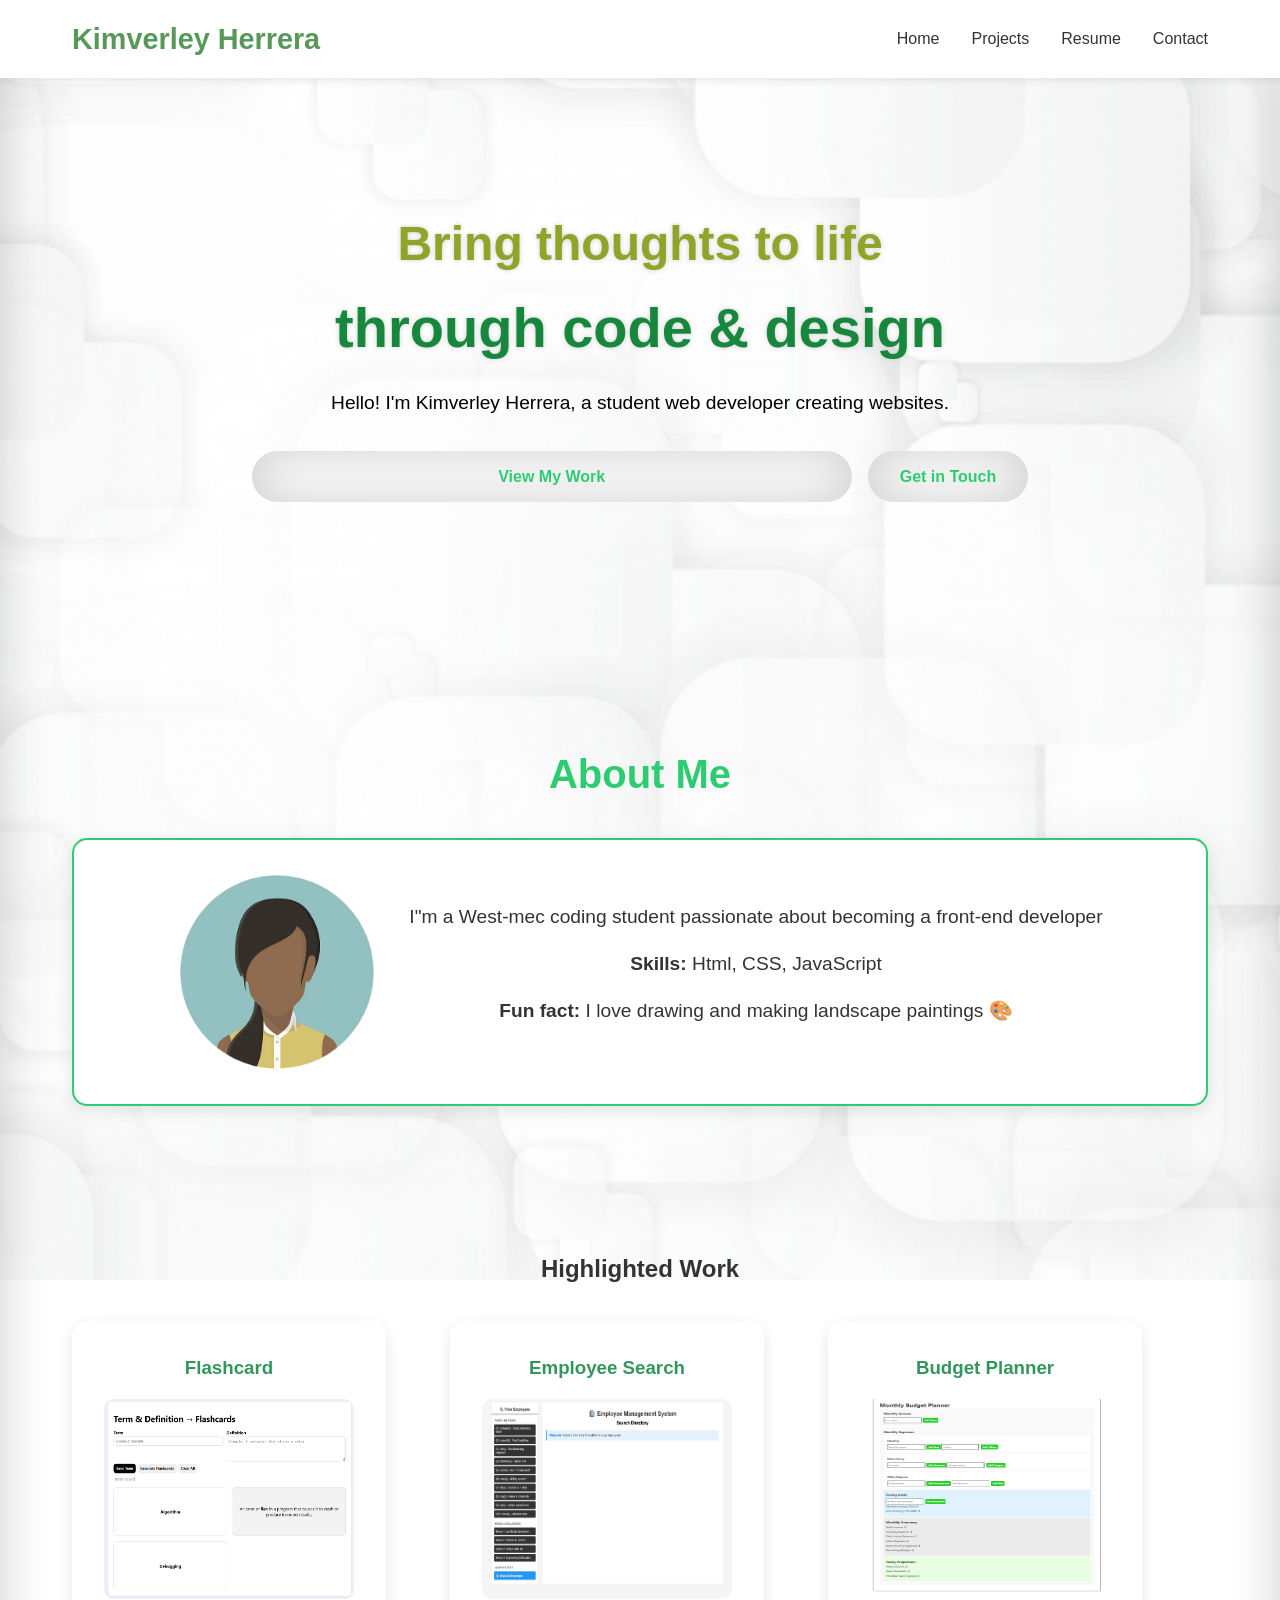
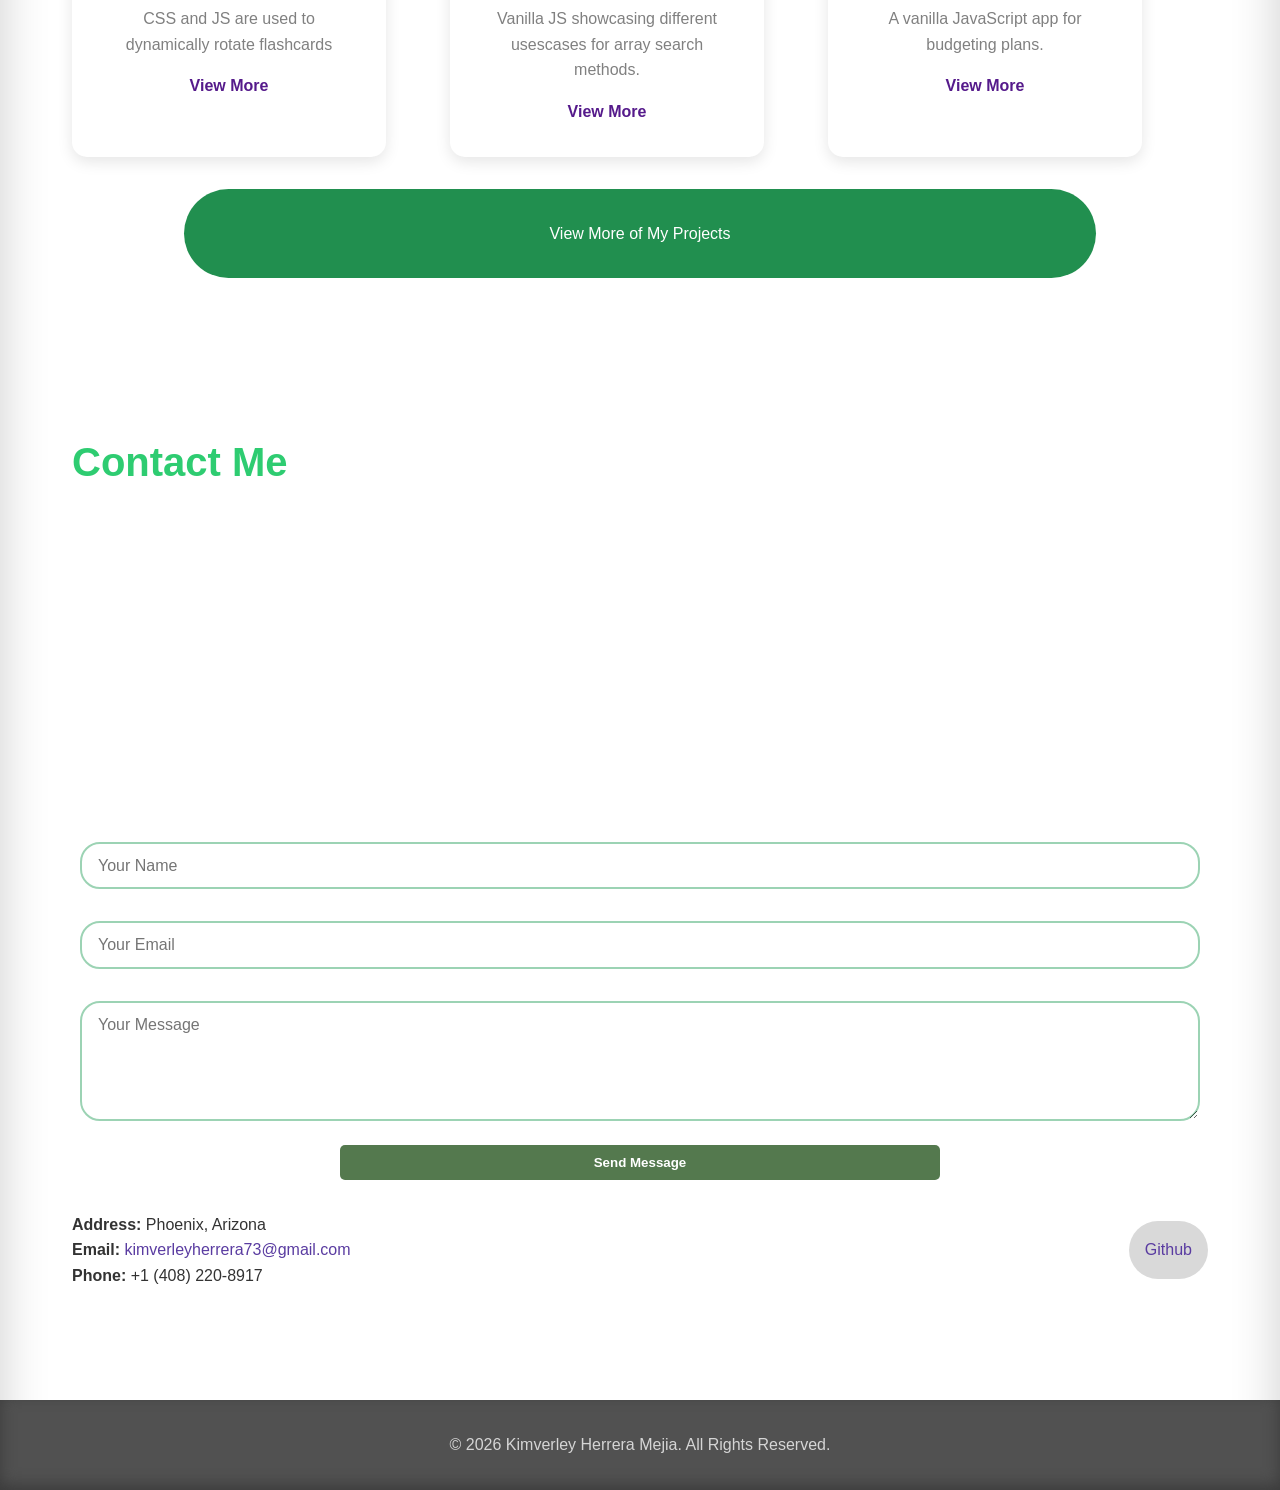
<file: index.html>
<!DOCTYPE html>
<html lang="en">
<head>
    <meta charset="UTF-8">
    <meta name="viewport" content="width=device-width, initial-scale=1.0">
    <title>Kimverley's Portfolio</title>
    <link rel="stylesheet" href="style.css">
    <style>
 .highlighted-workcard{
    max-width: 1200px;
  margin: 5rem auto;
  padding: 2rem;
  text-align: center;
  }
       .highlighted-card{
        display: flex;
        gap: 4rem;
        margin: 2rem 0;
       }
.project-card {

  width:min-content ;
  box-sizing: border-box;
  background-color: #fff;
  padding: 2rem;
  border-radius: 15px;
  box-shadow: 0 5px 15px rgba(0,0,0,0.1);
}


.project-card:hover {
  transition: all 0.2s ease;
  transform: translateY(-5px);
  box-shadow: 0 10px 20px rgba(0,0,0,0.2);
}


.project-card h3 {
  color: rgb(51, 150, 93);
  margin-bottom: 1rem;
}


.project-card p {
    color: grey;
  margin-bottom: 1rem;
}
.project-card a{
    color:rgb(85, 26, 139) ;
    padding: 0.4rem 1rem;
    font-weight: 600;
    text-decoration: none;
}
.project-card a:hover{
    text-decoration: none;
    border-radius: 5rem;
    background-color: rgb(217, 217, 217);
}

.project-card a:hover{
    text-decoration: none;
    border-radius: 5rem;
    background-color: rgb(217, 217, 217);
}

  img{
    width: 250px;
    height: 200px;
    border-radius: 10px;
  }
  @media (max-width: 768px) {
  .nav {
    flex-direction: column;
    gap: 1rem;
  }
  .project-card {
    width: 100%;
    padding: 1.5rem;
  }

  .project-card img {
    width: 100%;
    height: auto;
  }
}

@media (max-width: 480px) {
  .project h2 {
    font-size: 2rem;
  }

  .project-card {
    padding: 1.2rem;
  }

  .project-card h3 {
    font-size: 1.2rem;
  }

  .project-card p {
    font-size: 0.9rem;
  }
}
    </style>
</head>
<body>
    <!-- NAVBAR -->
     <header class="navbar">
        <div class="nav">
            <div class="logo">Kimverley Herrera</div>
            <ul class="menu">
                <li><a href="#home">Home</a></li>
                <li><a href="project.html">Projects</a></li>
                <li><a href="resume.html">Resume</a></li>
                <li><a href="#contact">Contact</a></li>
            </ul>
        </div>
     </header>
    
    <!-- HERO -->
     <section id="home" class="hero">
        <div class="hero-content">
            <h1>Bring thoughts to life <br><span>through code & design</span></h1>
            <p>Hello! I'm Kimverley Herrera, a student web developer creating websites.</p>
            
            <div class="hero-buttons">
                <a href="project.html" class="btn">View My Work</a>
                <a href="#contact" class="btn-line">Get in Touch</a>

            </div>
        </div>
     </section>
    <!-- ABOUT -->
     <section id="about" class="about">
        <h2>About Me</h2>

        <div class="about-card">
            <img src="image/profile.png" alt="Profile Picture" class="zoomed">
            <div>
                <p>I"m a West-mec coding student passionate about becoming a front-end developer</p>
                <p><strong>Skills:</strong> Html, CSS, JavaScript</p>
                <p><strong>Fun fact:</strong> I love drawing and making landscape paintings 🎨 </p>
            </div>
        </div>

     </section>
    <!-- PROJECT -->

        <section>
            <div class="highlighted-workcard">
            
                <h2>Highlighted Work</h2>
                <div class="highlighted-card">
                    <div class="project-card">
                        <h3>Flashcard</h3>
                        <img src="image/flashcard.png" >
                        <p>CSS and JS are used to dynamically rotate flashcards </p>
                        <a href="https://kimverley.github.io/Flashcard/" target="_blank">View More</a>
                    </div>

                    <div class="project-card">
                        <h3> Employee Search</h3>
                        <img src="image/employee.png" >
                        <p>Vanilla JS showcasing different usescases for array search methods. </p>
                        <a href="https://kimverley.github.io/Employee_search/" target="_blank">View More</a>
                    </div>
                    
                    <div class="project-card">
                        <h3>Budget Planner</h3>
                        <img src="image/budget.png" >
                        <p>A vanilla JavaScript app for budgeting plans. </p>
                        <a href="https://kimverley.github.io/budget-planner/" target="_blank">View More</a>
                    </div>
                </div>
                <a href="project.html">
                <div class="proj-btn">View More of My Projects</div>
            </a>
            </div>
        </section>
    <!-- CONTACT -->
     <section id="contact" class="contact">
        <h2>Contact Me</h2>
        <div class="map-container">
            
            <iframe
            src="https://www.google.com/maps/embed?pb=!1m18!1m12!1m3!1d3325.6709253397553!2d-112.29541422511411!3d33.5359404733558!2m3!1f0!2f0!3f0!3m2!1i1024!2i768!4f13.1!3m3!1m2!1s0x872b4104080e38d9%3A0x1fbd2919e78fa444!2sWest-MEC%20-%20Central%20Campus!5e0!3m2!1sen!2sus!4v1765909994743!5m2!1sen!2sus"
            width="100%"
            height="300"
            style="border:0;"
            allowfullscreen=""
            loading="lazy"
            referrerpolicy="no-referrer-when-downgrade">
            </iframe>
        </div>

        <form class="contact-form" action="https://formspree.io/f/YOUR_FORM_ID" method="POST">
            <input type="text" name="name" placeholder="Your Name" required>
            <input type="email" name="email" placeholder="Your Email" required>
            <textarea name="message" placeholder="Your Message" rows="5" required></textarea>
            <button class="btn" type="submit">Send Message</button>
        </form>

        <div class="contact-bottom">
            <div class="contact-info">
                <p><strong>Address:</strong> Phoenix, Arizona</p>
                <p><strong>Email:</strong> <a href="mailto:student@example.com">kimverleyherrera73@gmail.com</a></p>
                <p><strong>Phone:</strong> +1 (408) 220-8917</p>
            </div>

            <div class="social-icons">
            <a href="https://github.com/Kimverley">Github</a>
            </div>

        </div>


     </section>

    <!-- FOOTER -->
     <footer>
        <p>&copy; 2026 Kimverley Herrera Mejia. All Rights Reserved.</p>
     </footer>
</body>
</html>
</file>
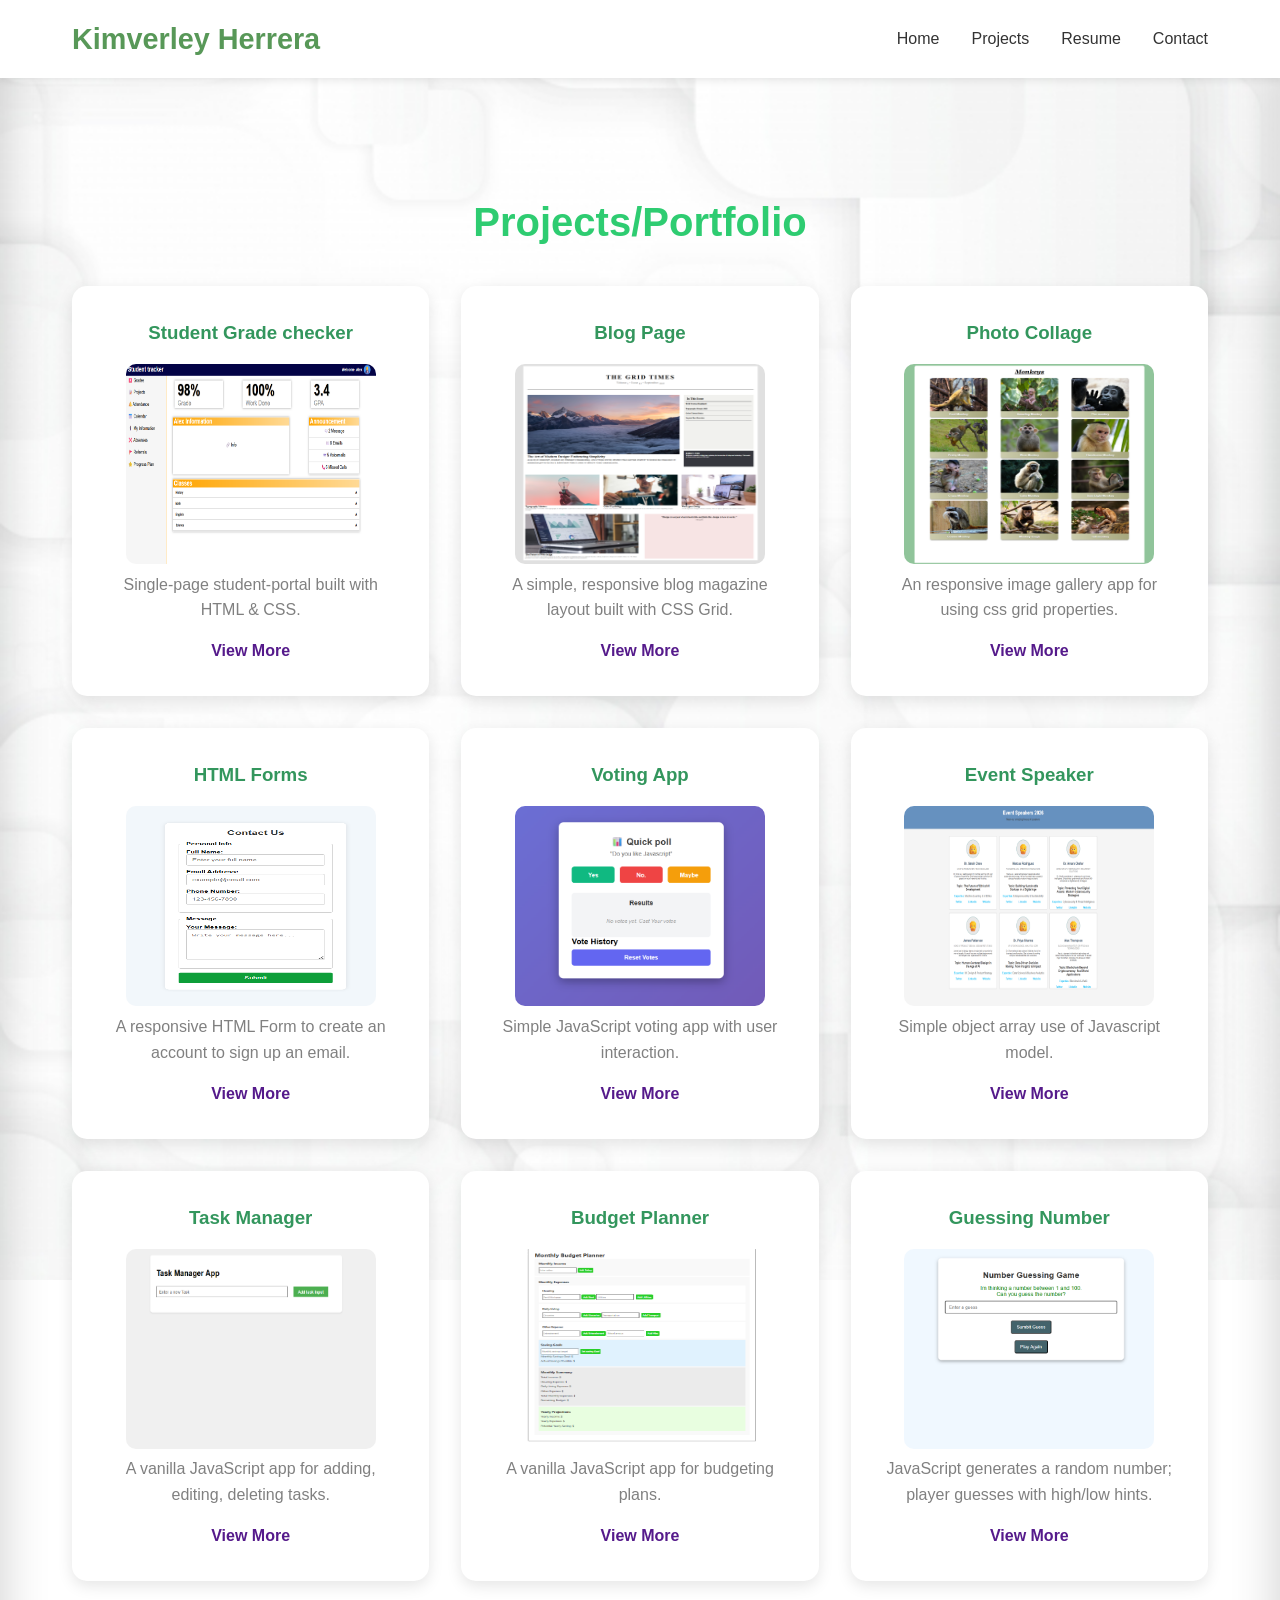
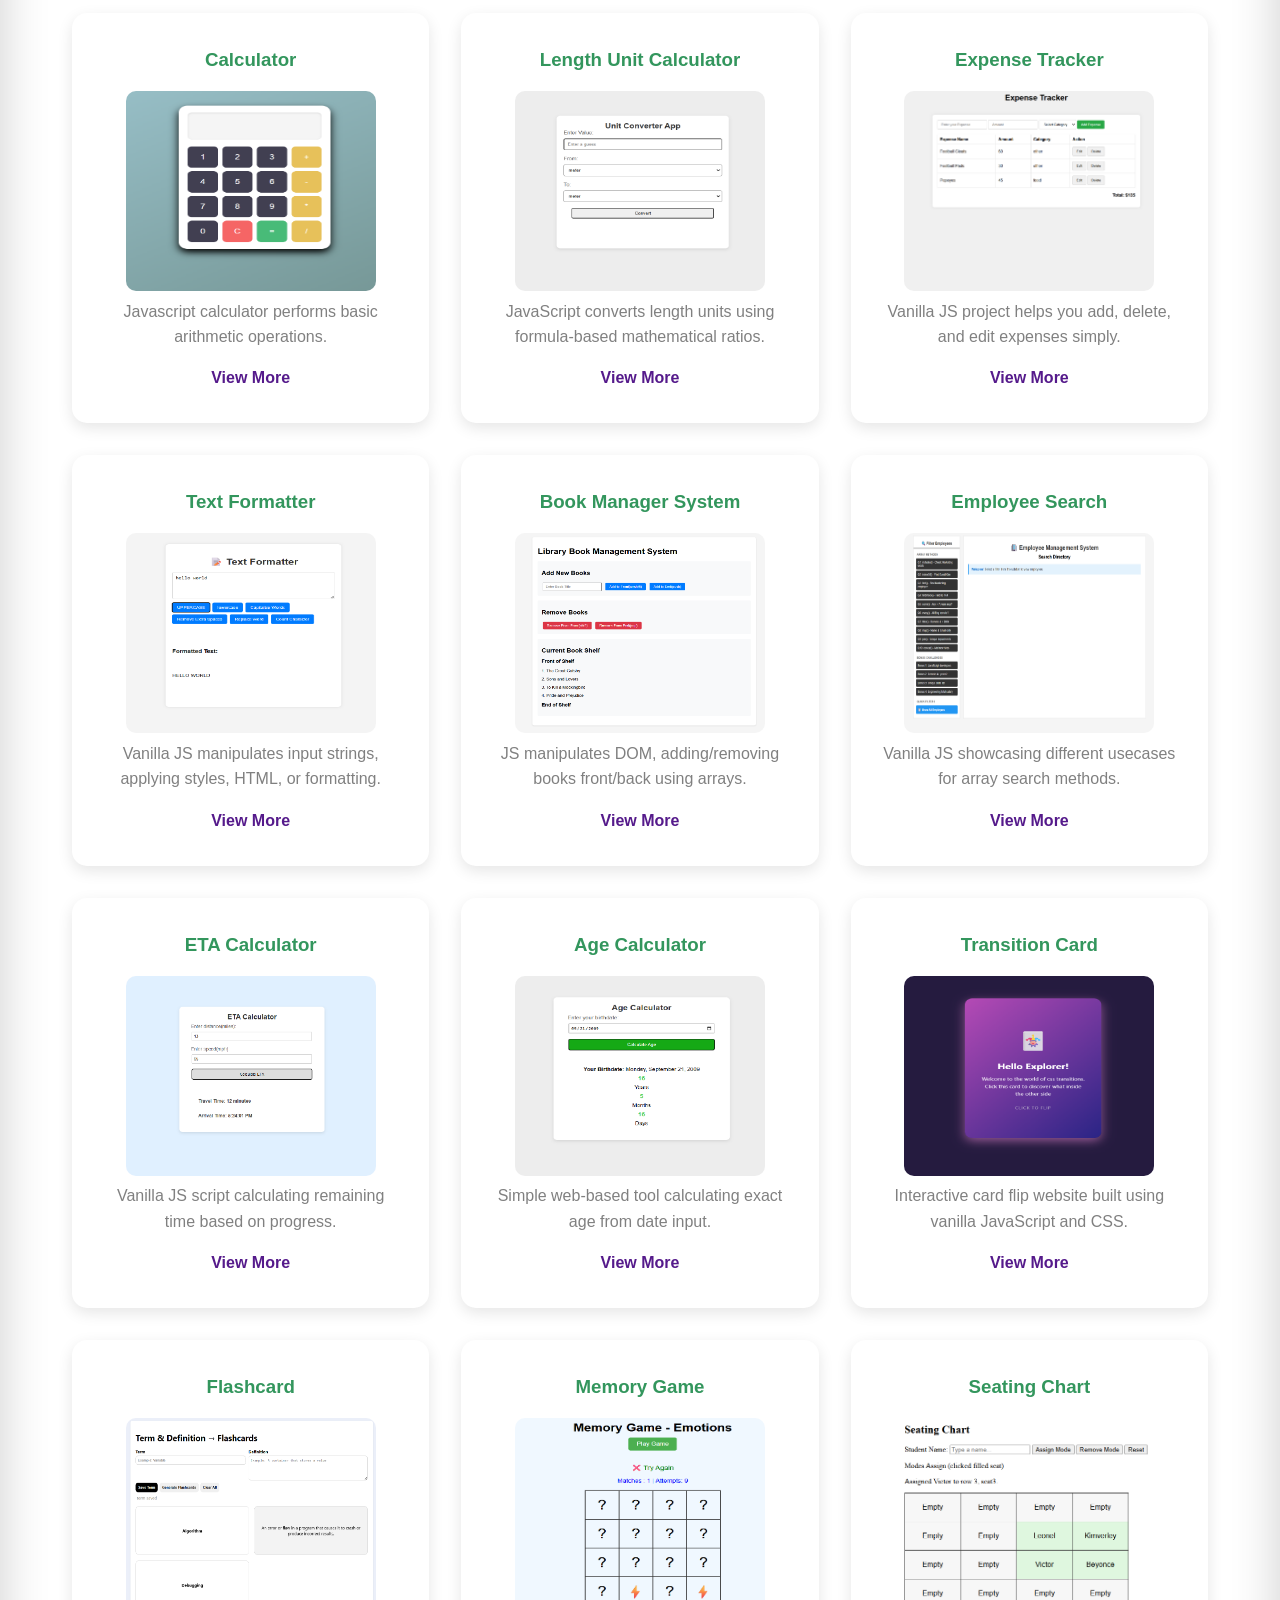
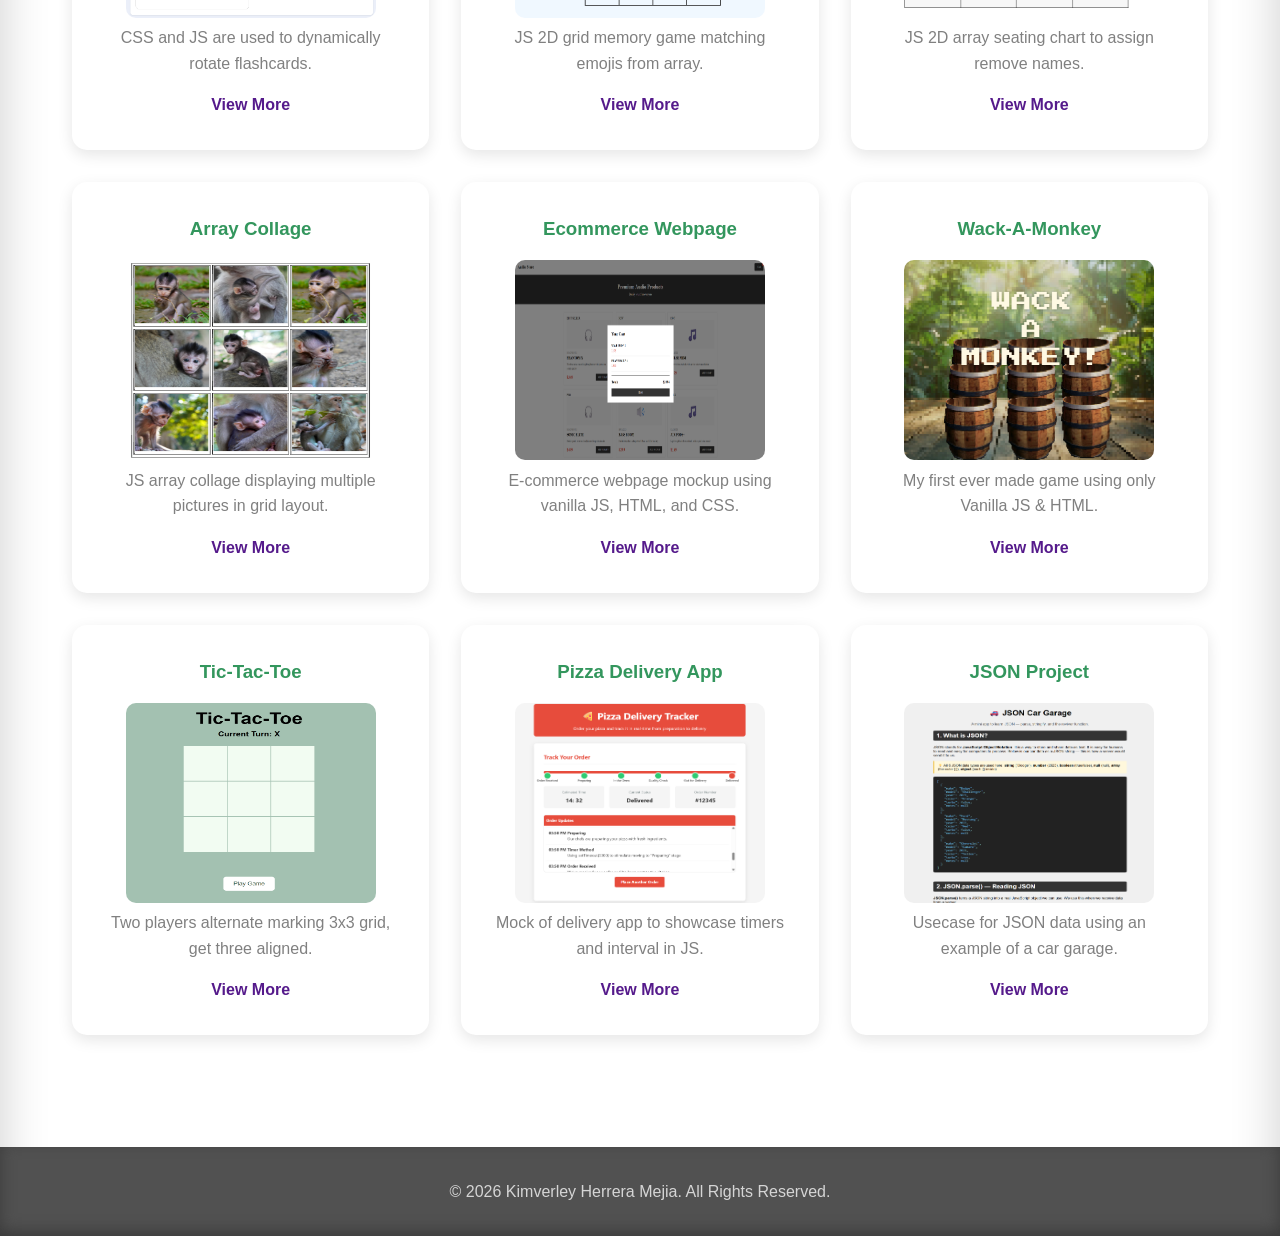
<file: project.html>
<!DOCTYPE html>
<html lang="en">
<head>
    <meta charset="UTF-8">
    <meta name="viewport" content="width=device-width, initial-scale=1.0">
    <title>Project</title>
    <link rel="stylesheet" href="style.css">
</head>
<style>
    .project {
        max-width: 1200px;
        margin: 5rem auto;
        padding: 2rem;
        text-align: center;
    }

    .project h2 {
        font-size: 2.5rem;
        margin-bottom: 2rem;
        color: #2ecc71;
    }

    .project-grid {
        display: grid;
        grid-template-columns: repeat(auto-fit, minmax(280px, 1fr));
        gap: 2rem;
    }

    .project-card {
        width: 100%;
        box-sizing: border-box;
        background-color: #fff;
        padding: 2rem;
        border-radius: 15px;
        box-shadow: 0 5px 15px rgba(0,0,0,0.1);
    }

    .project-card:hover {
        transition: all .4s;
        transform: translateY(-5px);
        box-shadow: 0 10px 20px rgba(0,0,0,0.2);
    }

    .project-card h3 {
        color: rgb(51, 150, 93);
        margin-bottom: 1rem;
    }

    .project-card p {
        color: grey;
        margin-bottom: 1rem;
    }

    .project-card a {
        color: rgb(85, 26, 139);
        padding: 0.4rem 1rem;
        font-weight: 600;
        text-decoration: none;
    }

    .project-card a:hover {
        text-decoration: none;
        border-radius: 5rem;
        background-color: rgb(217, 217, 217);
    }

    .project .btn-line {
        margin-top: 2rem;
        padding: 0.8rem 2rem;
        border: 2px solid rgb(46, 204, 113);
        color: rgb(46, 204, 113);
        font-weight: 600;
        border-radius: 50px;
        text-decoration: none;
        transition: all 0.2s ease;
    }

    img {
        width: 250px;
        height: 200px;
        border-radius: 10px;
    }

    /* media */
    @media (max-width: 992px) {
        .project {
            padding: 1rem;
        }
    }

    @media (max-width: 768px) {
        .nav {
            flex-direction: column;
            gap: 1rem;
        }

        .menu {
            flex-direction: column;
            gap: 1rem;
            text-align: center;
        }

        .project-grid {
            grid-template-columns: 1fr;
            gap: 1.5rem;
        }

        .project-card {
            width: 100%;
            padding: 1.5rem;
        }

        .project-card img {
            width: 100%;
            height: auto;
        }
    }

    @media (max-width: 480px) {
        .project h2 {
            font-size: 2rem;
        }

        .project-card {
            padding: 1.2rem;
        }

        .project-card h3 {
            font-size: 1.2rem;
        }

        .project-card p {
            font-size: 0.9rem;
        }
    }
</style>
<body>
    <!-- nav -->
    <header class="navbar">
        <div class="nav">
            <div class="logo">Kimverley Herrera</div>
            <ul class="menu">
                <li><a href="index.html">Home</a></li>
                <li><a href="project.html">Projects</a></li>
                <li><a href="resume.html">Resume</a></li>
                <li><a href="index.html">Contact</a></li>
            </ul>
        </div>
    </header>

    <!-- Project Cards -->
    <section id="project" class="project">
        <h2>Projects/Portfolio</h2>

        <div class="project-grid">

            <div class="project-card">
                <h3>Student Grade checker</h3>
                <img src="image/student.png">
                <p>Single-page student-portal built with HTML & CSS.</p>
                <a href="https://kimverley.github.io/dashboard/" target="_blank">View More</a>
            </div>

            <div class="project-card">
                <h3>Blog Page</h3>
                <img src="image/grid.png">
                <p>A simple, responsive blog magazine layout built with CSS Grid.</p>
                <a href="https://kimverley.github.io/magazine/" target="_blank">View More</a>
            </div>

            <div class="project-card">
                <h3>Photo Collage</h3>
                <img src="image/gridmonkey.png">
                <p>An responsive image gallery app for using css grid properties.</p>
                <a href="https://kimverley.github.io/images/" target="_blank">View More</a>
            </div>

            <div class="project-card">
                <h3>HTML Forms</h3>
                <img src="image/formhtml.png">
                <p>A responsive HTML Form to create an account to sign up an email.</p>
                <a href="https://kimverley.github.io/Contact-form/" target="_blank">View More</a>
            </div>

            <div class="project-card">
                <h3>Voting App</h3>
                <img src="image/poll.png">
                <p>Simple JavaScript voting app with user interaction.</p>
                <a href="https://kimverley.github.io/voting/" target="_blank">View More</a>
            </div>

            <div class="project-card">
                <h3>Event Speaker</h3>
                <img src="image/employeecard.png">
                <p>Simple object array use of Javascript model.</p>
                <a href="https://kimverley.github.io/Event-Speaker/" target="_blank">View More</a>
            </div>

            <div class="project-card">
                <h3>Task Manager</h3>
                <img src="image/taskmanage.png">
                <p>A vanilla JavaScript app for adding, editing, deleting tasks.</p>
                <a href="https://kimverley.github.io/Task-Manager/" target="_blank">View More</a>
            </div>

            <div class="project-card">
                <h3>Budget Planner</h3>
                <img src="image/budget.png">
                <p>A vanilla JavaScript app for budgeting plans.</p>
                <a href="https://kimverley.github.io/budget-planner/" target="_blank">View More</a>
            </div>

            <div class="project-card">
                <h3>Guessing Number</h3>
                <img src="image/guessnum.png">
                <p>JavaScript generates a random number; player guesses with high/low hints.</p>
                <a href="https://kimverley.github.io/Guess-Number/" target="_blank">View More</a>
            </div>

            <div class="project-card">
                <h3>Calculator</h3>
                <img src="image/calc.png">
                <p>Javascript calculator performs basic arithmetic operations.</p>
                <a href="https://kimverley.github.io/Calculator/" target="_blank">View More</a>
            </div>

            <div class="project-card">
                <h3>Length Unit Calculator</h3>
                <img src="image/unitconvert.png">
                <p>JavaScript converts length units using formula-based mathematical ratios.</p>
                <a href="https://kimverley.github.io/Length-Calc/" target="_blank">View More</a>
            </div>

            <div class="project-card">
                <h3>Expense Tracker</h3>
                <img src="image/expensetrack.png">
                <p>Vanilla JS project helps you add, delete, and edit expenses simply.</p>
                <a href="https://kimverley.github.io/Expense-Tracker/" target="_blank">View More</a>
            </div>

            <div class="project-card">
                <h3>Text Formatter</h3>
                <img src="image/textform.png">
                <p>Vanilla JS manipulates input strings, applying styles, HTML, or formatting.</p>
                <a href="https://kimverley.github.io/text-format/" target="_blank">View More</a>
            </div>

            <div class="project-card">
                <h3>Book Manager System</h3>
                <img src="image/bookmanager.png">
                <p>JS manipulates DOM, adding/removing books front/back using arrays.</p>
                <a href="https://kimverley.github.io/book-manager/" target="_blank">View More</a>
            </div>

            <div class="project-card">
                <h3>Employee Search</h3>
                <img src="image/employee.png">
                <p>Vanilla JS showcasing different usecases for array search methods.</p>
                <a href="https://kimverley.github.io/Employee_search/" target="_blank">View More</a>
            </div>

            <div class="project-card">
                <h3>ETA Calculator</h3>
                <img src="image/eta.png">
                <p>Vanilla JS script calculating remaining time based on progress.</p>
                <a href="https://kimverley.github.io/ETA-calculator/" target="_blank">View More</a>
            </div>

            <div class="project-card">
                <h3>Age Calculator</h3>
                <img src="image/age.png">
                <p>Simple web-based tool calculating exact age from date input.</p>
                <a href="https://kimverley.github.io/Age-calculator/" target="_blank">View More</a>
            </div>

            <div class="project-card">
                <h3>Transition Card</h3>
                <img src="image/cardflip.png">
                <p>Interactive card flip website built using vanilla JavaScript and CSS.</p>
                <a href="https://kimverley.github.io/card/" target="_blank">View More</a>
            </div>

            <div class="project-card">
                <h3>Flashcard</h3>
                <img src="image/flashcard.png">
                <p>CSS and JS are used to dynamically rotate flashcards.</p>
                <a href="https://kimverley.github.io/Flashcard/" target="_blank">View More</a>
            </div>

            <div class="project-card">
                <h3>Memory Game</h3>
                <img src="image/emoji-2d.png">
                <p>JS 2D grid memory game matching emojis from array.</p>
                <a href="https://kimverley.github.io/Memory_Game/" target="_blank">View More</a>
            </div>

            <div class="project-card">
                <h3>Seating Chart</h3>
                <img src="image/seatingchart.png">
                <p>JS 2D array seating chart to assign remove names.</p>
                <a href="https://kimverley.github.io/Seating-Chart/" target="_blank">View More</a>
            </div>

            <div class="project-card">
                <h3>Array Collage</h3>
                <img src="image/monkey-2d.png">
                <p>JS array collage displaying multiple pictures in grid layout.</p>
                <a href="https://kimverley.github.io/2d-Array-Collage/" target="_blank">View More</a>
            </div>

            <div class="project-card">
                <h3>Ecommerce Webpage</h3>
                <img src="image/eccommerce.png">
                <p>E-commerce webpage mockup using vanilla JS, HTML, and CSS.</p>
                <a href="https://kimverley.github.io/Tech-Ecommerce-webPage/" target="_blank">View More</a>
            </div>

            <div class="project-card">
                <h3>Wack-A-Monkey</h3>
                <img src="image/Wack-A-Monkey.png">
                <p>My first ever made game using only Vanilla JS & HTML.</p>
                <a href="https://kimverley.github.io/Wack-A-Monkey/" target="_blank">View More</a>
            </div>

            <div class="project-card">
                <h3>Tic-Tac-Toe</h3>
                <img src="image/tic-tac-toe.png">
                <p>Two players alternate marking 3x3 grid, get three aligned.</p>
                <a href="https://kimverley.github.io/tic-tac-toe/" target="_blank">View More</a>
            </div>

            <div class="project-card">
                <h3>Pizza Delivery App</h3>
                <img src="image/pizza-delivery.png">
                <p>Mock of delivery app to showcase timers and interval in JS.</p>
                <a href="https://kimverley.github.io/Pizza-delivery/" target="_blank">View More</a>
            </div>

            <div class="project-card">
                <h3>JSON Project</h3>
                <img src="image/JSON.png">
                <p>Usecase for JSON data using an example of a car garage.</p>
                <a href="https://kimverley.github.io/json/" target="_blank">View More</a>
            </div>

        </div> 
    </section>

    <footer>
        <p>&copy; 2026 Kimverley Herrera Mejia. All Rights Reserved.</p>
    </footer>
</body>
</html>
</file>
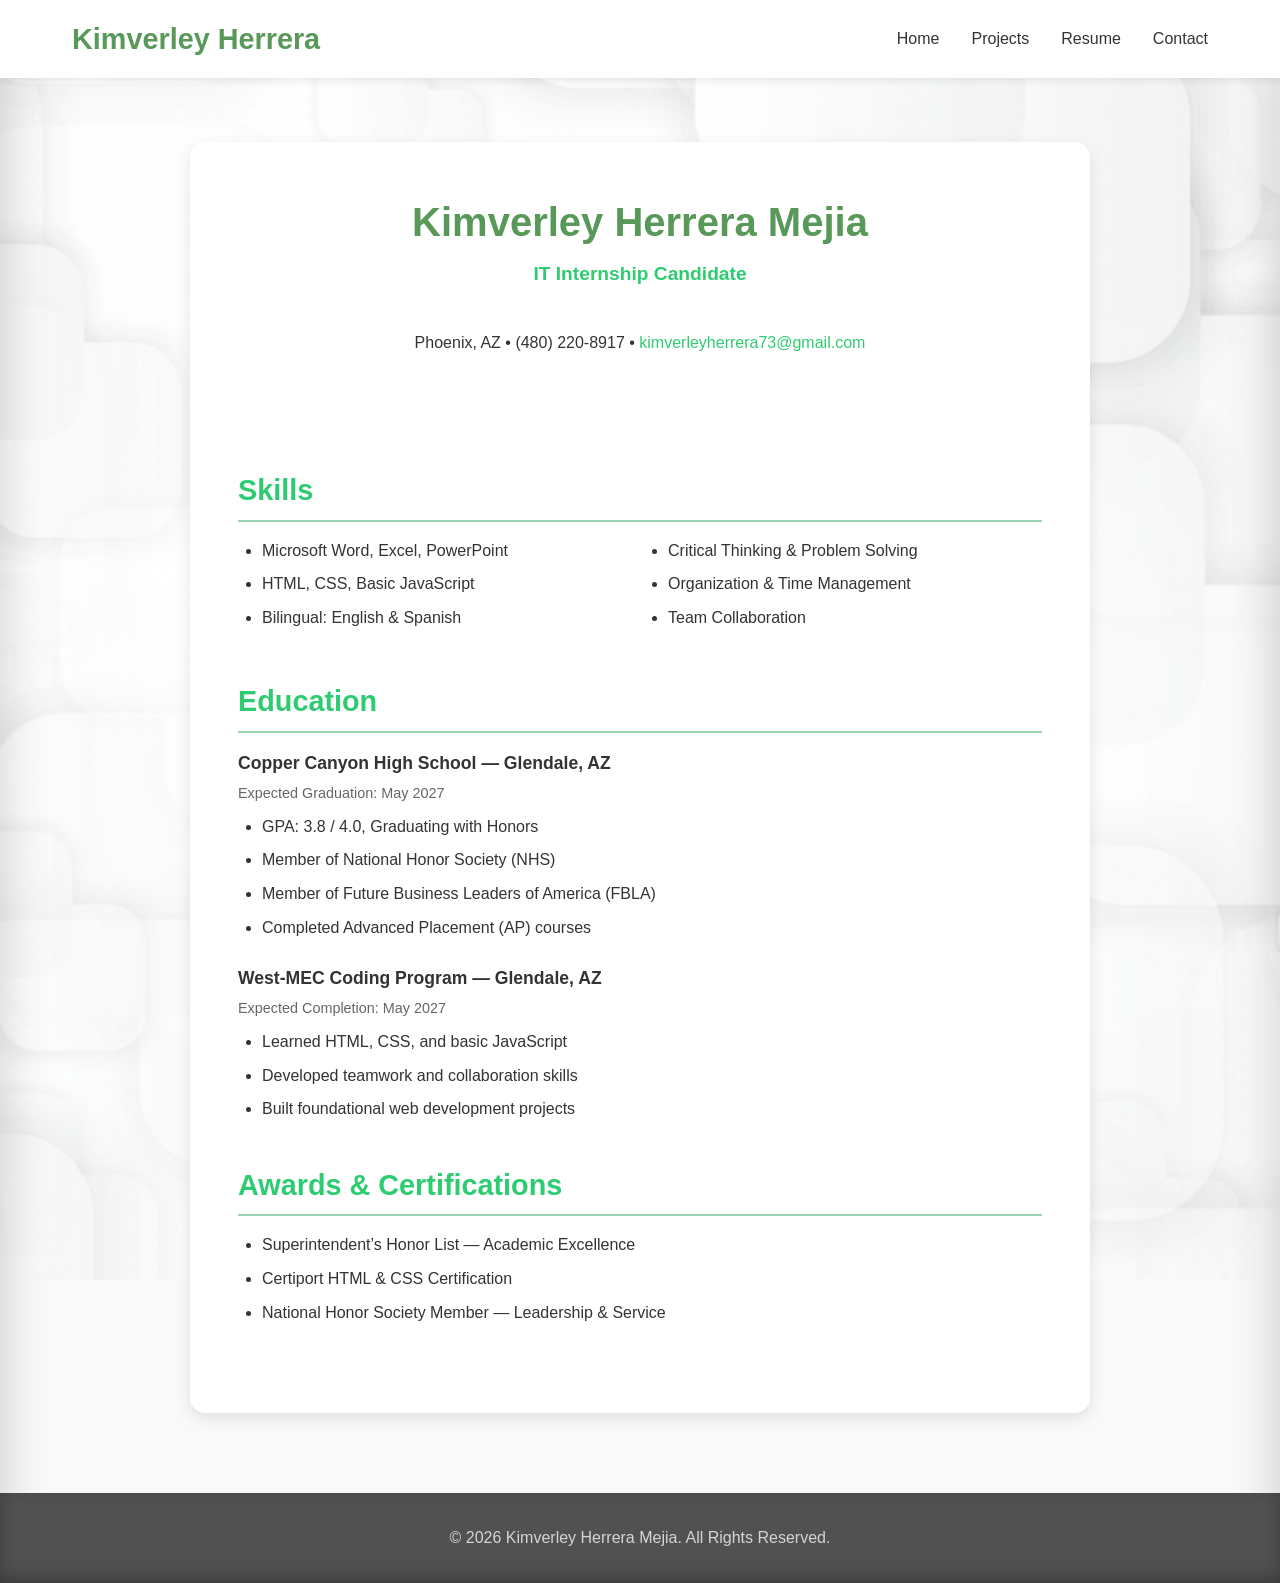
<file: resume.html>
<!DOCTYPE html>
<html lang="en">
<head>
  <meta charset="UTF-8" />
  <meta name="viewport" content="width=device-width, initial-scale=1.0"/>
  <title>Resume | Kimverley Herrera Mejia</title>
  <link rel="stylesheet" href="style.css" />
</head>
<style>
    * {
  margin: 0;
  padding: 0;
  box-sizing: border-box;
  font-family: 'Segoe UI', Tahoma, Verdana, sans-serif;
}

body {
  background-color: rgb(249, 249, 249);
  color: rgb(51, 51, 51);
  line-height: 1.6;
}

/* CONTAINER */
.resume-container {
  max-width: 900px;
  margin: 4rem auto;
  padding: 3rem;
  background-color: #ffffff;
  border-radius: 15px;
  box-shadow: 0 5px 15px rgba(0,0,0,0.1);
}

/* HEADER */
.resume-header {
  text-align: center;
  margin-bottom: 3rem;
}

.resume-header h1 {
  font-size: 2.5rem;
  color: #589858;
  margin-bottom: 0.3rem;
}

.resume-header .title {
  font-size: 1.2rem;
  font-weight: 600;
  color: rgb(46, 204, 113);
}

.resume-header .contact {
  font-size: 1rem;
  margin-top: 0.5rem;
}

.resume-header a {
  color: rgb(46, 204, 113);
  text-decoration: none;
}

.resume-header a:hover {
  text-decoration: underline;
}

/* SECTIONS */
section {
  margin-bottom: 2.5rem;
}

section h2 {
  font-size: 1.8rem;
  margin-bottom: 1rem;
  color: rgb(46, 204, 113);
  border-bottom: 2px solid rgb(156, 211, 180);
  padding-bottom: 0.4rem;
}

/* CONTENT */
.item {
  margin-bottom: 1.5rem;
}

.item h3 {
  font-size: 1.1rem;
  margin-bottom: 0.2rem;
}

.date {
  font-size: 0.9rem;
  color: #666;
}

ul {
  margin-left: 1.5rem;
  margin-top: 0.5rem;
}

li {
  margin-bottom: 0.5rem;
}


.skills-list,
.interests {
  columns: 2;
  column-gap: 2rem;
}
/* media */
@media (max-width: 992px) {
  .resume-container {
    padding: 2.5rem;
  }
}

@media (max-width: 768px) {
  .nav {
    flex-direction: column;
    gap: 1rem;
  }

  .menu {
    flex-direction: column;
    gap: 1rem;
    text-align: center;
  }

  .resume-container {
    padding: 2rem;
    margin: 2rem 1rem;
  }

  .resume-header h1 {
    font-size: 2rem;
  }

  .skills-list,
  .interests {
    columns: 1;
  }

  section h2 {
    font-size: 1.5rem;
  }

  .item h3 {
    font-size: 1rem;
  }
}

@media (max-width: 480px) {
  .resume-container {
    padding: 1.5rem;
  }

  .resume-header h1 {
    font-size: 1.7rem;
  }

  .resume-header .title {
    font-size: 1rem;
  }

  .resume-header .contact {
    font-size: 0.9rem;
  }

  section h2 {
    font-size: 1.3rem;
  }

  .item h3 {
    font-size: 0.95rem;
  }

  ul {
    margin-left: 1rem;
  }

  li {
    font-size: 0.9rem;
  }
}
</style>
<body>
    <!-- Nav -->
     <header class="navbar">
        <div class="nav">
            <div class="logo">Kimverley Herrera</div>
            <ul class="menu">
                <li><a href="index.html">Home</a></li>
                <li><a href="project.html">Projects</a></li>
                <li><a href="resume.html">Resume</a></li>
                <li><a href="index.html">Contact</a></li>
            </ul>
        </div>
     </header>

  <main class="resume-container">

    <header class="resume-header">
      <h1>Kimverley Herrera Mejia</h1>
      <p class="title">IT Internship Candidate</p>
      <p class="contact">
        Phoenix, AZ • (480) 220-8917 • 
        <a href="mailto:kimverleyherrera73@gmail.com">
          kimverleyherrera73@gmail.com
        </a>
      </p>
    </header>

    <section>
      <h2>Skills</h2>
      <ul class="skills-list">
        <li>Microsoft Word, Excel, PowerPoint</li>
        <li>HTML, CSS, Basic JavaScript</li>
        <li>Bilingual: English & Spanish</li>
        <li>Critical Thinking & Problem Solving</li>
        <li>Organization & Time Management</li>
        <li>Team Collaboration</li>
      </ul>
    </section>

    <section>
      <h2>Education</h2>

      <div class="item">
        <h3>Copper Canyon High School — Glendale, AZ</h3>
        <span class="date">Expected Graduation: May 2027</span>
        <ul>
          <li>GPA: 3.8 / 4.0, Graduating with Honors</li>
          <li>Member of National Honor Society (NHS)</li>
          <li>Member of Future Business Leaders of America (FBLA)</li>
          <li>Completed Advanced Placement (AP) courses</li>
        </ul>
      </div>

      <div class="item">
        <h3>West-MEC Coding Program — Glendale, AZ</h3>
        <span class="date">Expected Completion: May 2027</span>
        <ul>
          <li>Learned HTML, CSS, and basic JavaScript</li>
          <li>Developed teamwork and collaboration skills</li>
          <li>Built foundational web development projects</li>
        </ul>
      </div>
    </section>

    <section>
      <h2>Awards & Certifications</h2>
      <ul>
        <li>Superintendent’s Honor List — Academic Excellence</li>
        <li>Certiport HTML & CSS Certification</li>
        <li>National Honor Society Member — Leadership & Service</li>
      </ul>
    </section>

  </main>
  <footer>
        <p>&copy; 2026 Kimverley Herrera Mejia. All Rights Reserved.</p>
     </footer>
</body>
</html>
</file>
<file: style.css>
* {
  margin: 0;
  padding: 0;
  box-sizing: border-box;
  font-family: "Segoe UI", Tahoma, Verdana, sans-serif;
}

body {
    box-shadow: inset 0 0 50px rgba(0, 0, 0, 0.2);

  background-image: url("image/white-background.jpg"); /* Replace with your image file path or URL */
  background-repeat: no-repeat; /* Prevents the image from repeating */
  background-size: cover; /* Scales the image to cover the entire container */
  background-attachment: fixed;
  /*  background-color: rgb(249, 249, 249); */
  color: rgb(51, 51, 51);
  line-height: 1.6;
}

/* NAVBAR */
.navbar {
  top: 0;
  background-color: rgb(255, 255, 255);
  box-shadow: 0 2px 8px rgba(0, 0, 0, 0.1);
  z-index: 10000;
}

.nav {
  max-width: 1200px;
  margin: auto;
  display: flex;
  justify-content: space-between;
  align-items: center;
  padding: 1rem 2rem;
}
.nav .logo {
  font-size: 1.8rem;
  font-weight: bold;
  color: #589858;
}
.nav .menu {
  list-style: none;
  display: flex;
  gap: 2rem;
}
.nav .menu li a {
  text-decoration: none;
  color: rgb(51, 51, 51);
  font-weight: 500;
}
.nav .menu li a:hover {
  color: rgb(46, 204, 113);
}
/* HERO SECTION */
.hero {
  display: flex;
  align-items: center; /* center vertical */
  justify-content: center; /* center horizontal */
  text-align: center;
  padding: 8rem 2rem;
/*   background: linear-gradient(135deg, rgb(97, 156, 121), rgb(39, 174, 96));
 */  color: #000000;
}
.hero h1 {
  color: rgb(145, 163, 41);
  text-shadow: 0px 0px 5px rgb(207, 207, 207);
  font-size: 3rem;
  margin-bottom: 1rem;
}
.hero h1 span {
  color: #18873e;
  font-weight: 600;
  font-size: 3.5rem;
}
.hero p {
  font-size: 1.2rem;
  margin-bottom: 2rem;
}
.hero-buttons {
  
  display: flex;
  gap: 1rem;
  justify-content: center;
}
.hero-buttons .btn,
.hero-buttons .btn-line {
  box-shadow: inset 0 0 50px rgba(0, 0, 0, 0.2);
  padding: 0.8rem 2rem;
  font-weight: 600;
  border-radius: 50px;
  text-decoration: none;
}
.hero-buttons .btn {
  background-color: #fff;
  color: #2ecc71;
}

.hero-buttons .btn:hover {
  background-color: rgb(194, 242, 208);
}

.hero-buttons .btn-line {
  background-color: #fff;
  color: rgb(46, 204, 112);
}

.hero-buttons .btn-line:hover {
  background-color: rgb(194, 242, 208);
}
/* ABOUT */
.about {
  max-width: 1200px;
  margin: 5rem auto;
  padding: 2rem;
  text-align: center;
}
.about h2 {
  font-size: 2.5rem;
  margin-bottom: 2rem;
  color: rgb(46, 204, 113);
}
.about-card {
  display: flex;
  flex-wrap: wrap;
  align-items: center;
  gap: 2rem;
  justify-content: center;
  border: 2px solid rgb(46, 204, 113);
  padding: 2rem;
  border-radius: 15px;
  background-color: #fff;
  box-shadow: 0 5px 15px rgba(0, 0, 0, 0.1);
}
.about-card img {
  width: 200px;
  height: 200px;
  object-fit: cover;
  object-position: center;
  border-radius: 50%;
}
.about-card div p {
  font-size: 1.2rem;
  margin-bottom: 1rem;
}
/* PROJECT */

.proj-btn:hover {
  background-color: rgb(46, 204, 113);
  color: rgb(255, 255, 255);
}

.proj-btn {
  
  display: flex;
  justify-content: center;
  text-align: center;
  text-decoration: none;
  padding: 2rem;
  border-radius: 50px;
  margin: 0.5rem 7rem;
  background-color: rgb(33, 143, 79);
  color: rgb(255, 255, 255);
  transition: all 0.3s ease;
}
a {
  text-decoration: none;
}
/*  CONTACT */
.contact {
  max-width: 1200px;
  margin: 5rem auto;
  padding: 2rem;
}

.contact h2 {
  font-size: 2.5rem;
  margin-bottom: 2rem;
  color: #2ecc71;
}
.contact-form {
  display: flex;
  flex-direction: column;
  gap: 1rem;
  margin-bottom: 2rem;
}
.contact-form input,
.contact-form textarea {
  margin: 0.5rem;
  padding: 0.8rem 1rem;
  border-radius: 20px;
  border: 2px solid rgb(156, 211, 180);
  outline: none;
  font-size: 1rem;
}
.contact-form input:focus,
.contact-form textarea:focus {
  border-color: #265f1d;
}
.contact-bottom {
  display: flex;
  justify-content: space-between;
  align-items: center;
}

.contact-info a {
  color: rgb(90, 60, 161);
}
.btn {
  font-weight: 600;
  background-color: #54794e;
  border: none;
  color: #ffffff;
  width: 600px;
  margin: auto;
  padding: 10px;
  border-radius: 5px;
}
.social-icons {
  display: flex;
  gap: 1rem;
}

.social-icons a {
  padding: 1rem;
  text-decoration: none;
  color: rgb(90, 60, 161);
  background-color: rgb(217, 217, 217);
  border-radius: 3rem;
}

.social-icons a:hover {
  background-color: darkgray;
}
/* FOOTER */
footer {
  text-align: center;
  padding: 2rem;
  background-color: #515151;
  box-shadow: inset 0 -5px 15px rgb(59, 59, 59);
  margin-top: 5rem;
}

footer p {
  font-size: 1rem;
  color: #d5d5d5;
}

/* media quieres */
@media (max-width: 992px) {
  .nav {
    padding: 1rem;
  }
  .menu {
    gap: 1.5rem;
  }
  .about-card {
    gap: 2rem;
  }
  .highlighted-card {
    gap: 2rem;
  }
}

@media (max-width: 768px) {
  .nav {
    flex-direction: column;
    gap: 1rem;
  }
  .nav .menu {
    flex-direction: column;
    gap: 1rem;
    text-align: center;
  }
  .hero {
    padding: 5rem 1rem;
  }
  .hero h1 {
    font-size: 2rem;
  }
  .hero h1 span {
    font-size: 2.5rem;
  }
  .hero p {
    font-size: 1rem;
  }
  .hero-buttons {
    flex-direction: column;
    gap: 0.5rem;
  }
  .about-card {
    flex-direction: column;
    text-align: center;
  }
  .highlighted-card {
    flex-direction: column;
    align-items: center;
  }
  .project-card {
    width: 90%;
  }
  .project-card img {
    width: 100%;
    height: auto;
  }
  .contact-bottom {
    flex-direction: column;
    gap: 1rem;
    text-align: center;
  }
  .btn {
    width: 100%;
  }
  .social-icons {
    justify-content: center;
  }
}

@media (max-width: 480px) {
  body {
    font-size: 14px;
    padding: 0 1rem;
  }
  .logo {
    font-size: 1.3rem;
  }
  .hero h1 {
    font-size: 1.7rem;
  }
  .hero h1 span {
    font-size: 2rem;
  }
  .proj-btn {
    margin: 1rem;
    padding: 1.2rem;
  }
  .project-card {
    padding: 1.5rem;
  }
  footer p {
    font-size: 0.8rem;
  }
}
</file>
